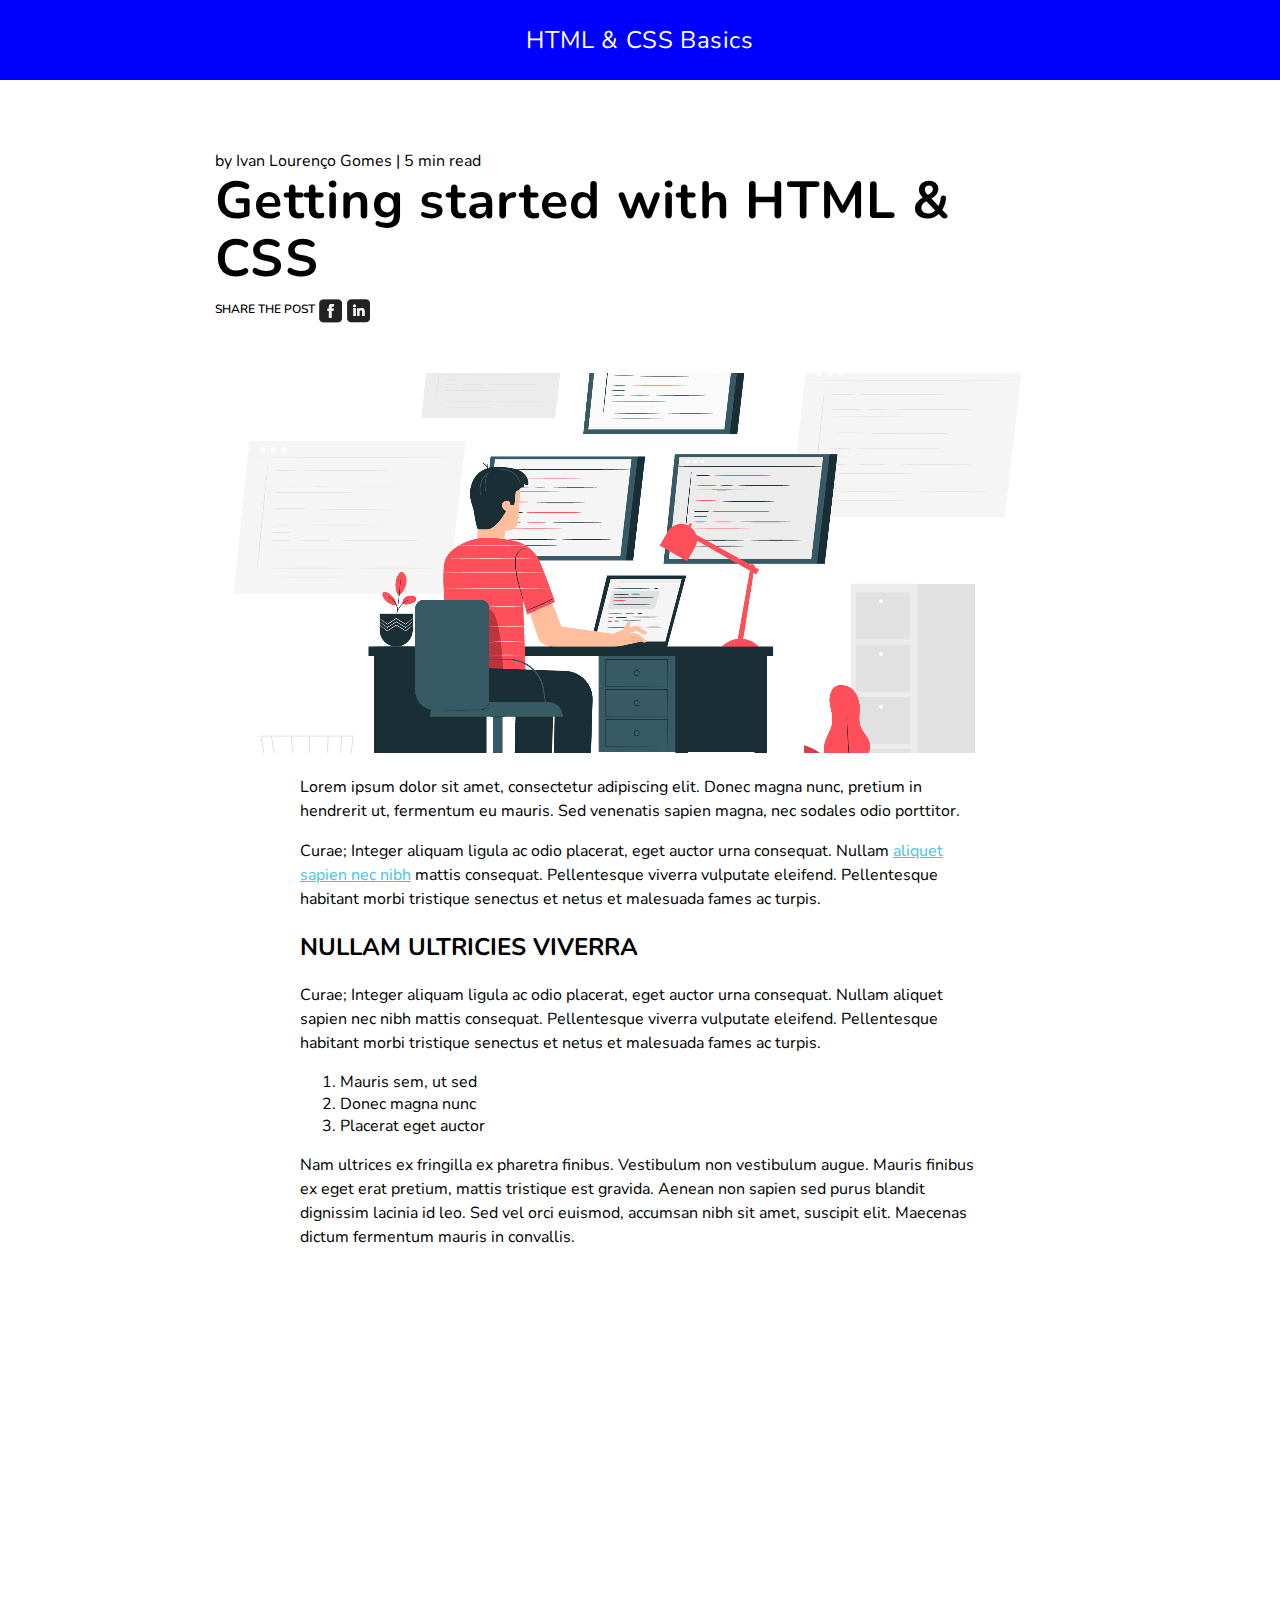
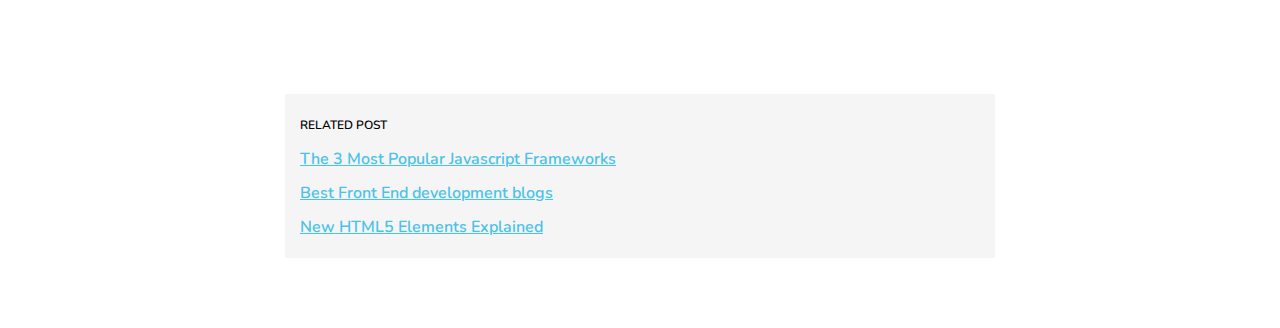
<file: index.html>
<!DOCTYPE html>
<html lang="en">
<head>
<meta charset="UTF-8">
<meta name="viewport" content="width=device-width, initial-scale=1.0">
<title>MY FIRST page</title>

<link rel="preconnect" href="https://fonts.googleapis.com">
<link rel="preconnect" href="https://fonts.gstatic.com" crossorigin>
<link href="https://fonts.googleapis.com/css2?family=Nunito:wght@400;600&display=swap" rel="stylesheet">
<link rel="stylesheet" href="css/css1.css">
</head>
<body>
<header>HTML & CSS Basics</header>
<article>
<section id="title-section">
<div class="post_author">by Ivan Lourenço Gomes | 5 min read</div>
<h1>Getting started with HTML & CSS</h1>
<div class ="share-post uppercase"><span>Share the post</span>
<a><img src="images/Facebook_Icon.png"></a>
<a><img src="images/Linkedin_Icon.png"></a>
</div>
</section>
<section class="img-hero"><img src="images/Group.png"></section>
<section id="content-section"><p>
Lorem ipsum dolor sit amet, consectetur adipiscing elit. Donec magna nunc, pretium in hendrerit ut, fermentum eu mauris. Sed venenatis sapien magna, nec sodales odio porttitor.</p>
<p>Curae; Integer aliquam ligula ac odio placerat, eget auctor urna consequat. Nullam <a href="https://www.google.com">aliquet sapien nec nibh</a> mattis consequat. Pellentesque viverra vulputate eleifend. Pellentesque habitant morbi tristique senectus et netus et malesuada fames ac turpis.</p>
<h2 class="uppercase">Nullam ultricies viverra</h2>
<p>Curae; Integer aliquam ligula ac odio placerat, eget auctor urna consequat. Nullam aliquet sapien nec nibh mattis consequat. Pellentesque viverra vulputate eleifend. Pellentesque habitant morbi tristique senectus et netus et malesuada fames ac turpis.</p>

    <ol><li>Mauris sem, ut sed</li>
    <li>Donec magna nunc</li>
    <li>Placerat eget auctor</li></ol>

<p>Nam ultrices ex fringilla ex pharetra finibus. Vestibulum non vestibulum augue. Mauris finibus ex eget erat pretium, mattis tristique est gravida. Aenean non sapien sed purus blandit dignissim lacinia id leo. Sed vel orci euismod, accumsan nibh sit amet, suscipit elit. Maecenas dictum fermentum mauris in convallis.</p>
<iframe width="560" height="315" src="https://www.youtube.com/embed/a5KYlHNKQB8" 
title="YouTube video player" frameborder="0" allow="accelerometer; autoplay; clipboard-write; encrypted-media; gyroscope; picture-in-picture" allowfullscreen></iframe></section></article>

<footer>
<div class ="links-title uppercase">Related post</div>
<ul> <li> <a href="https://www.google.com">The 3 Most Popular Javascript Frameworks</a> </li>
 <li> <a href="https://www.google.com">Best Front End development blogs</a>  </li> 
 <li> <a href="https://www.google.com">New HTML5 Elements Explained</a> </li></ul></footer>
</body>
</html>
</file>
<file: css/css1.css>
header{background-color: blue;
    color: white;
    text-align: center;
    padding-top: 25px;
    padding-bottom: 25px;
    font-size: 24px;
    letter-spacing: 0.6px;
line-height: 30px;
}
body{
margin:0;
font-family:'Nunito', sans-serif;
}
a{
	color:#4ac2e9;
}
article{
	
    max-width: 850px;
    margin: auto;
	padding:8px;
    padding-top: 70px;
}
.post-author{
	 color: #6C6C6C;
  font-family: Nunito;
  font-size: 12px;
  line-height: 18px;
	
}
.share-post, 
.links-title{
	font-size: 12px;
  font-weight: 600;
  line-height: 22px;
 
  
}
.share-post{
	margin-right:4px;
}
.share-post img{
vertical-align:middle;
}
.links-title{
	margin-bottom:12px;
}
.uppercase{
	 text-transform: uppercase;
}
#title-section{
	margin-bottom:50px;
}
.image-hero{
	margin:50px 0;
}
.image-hero img{
	max-width:100%;
}
h1{
	margin:0;
	margin-bottom:10px;
	font-size: 52px;
  letter-spacing: 1.3px;
  line-height: 58px;
}
article p{
	 font-size: 16px;
  line-height: 24px;
}
#content-section{
	max-width:680px;
	margin:auto;
}
iframe{
	margin:50px 0;
	max-width:100%;
}
footer{
	padding:20px 15px;
    max-width: 680px;
    margin: auto;
	background-color:whitesmoke;
	margin-bottom:70px;
}
footer ul{
	list-style-type: none;
    margin: 0;
    padding: 0;
}
footer a{
	font-size:16px;
	font-weight:600;
	line-height:20px;
}
footer ul li{
	margin-bottom:12px;
}
footer ul li:last-of-type{
	margin-bottom:0;
}
</file>
